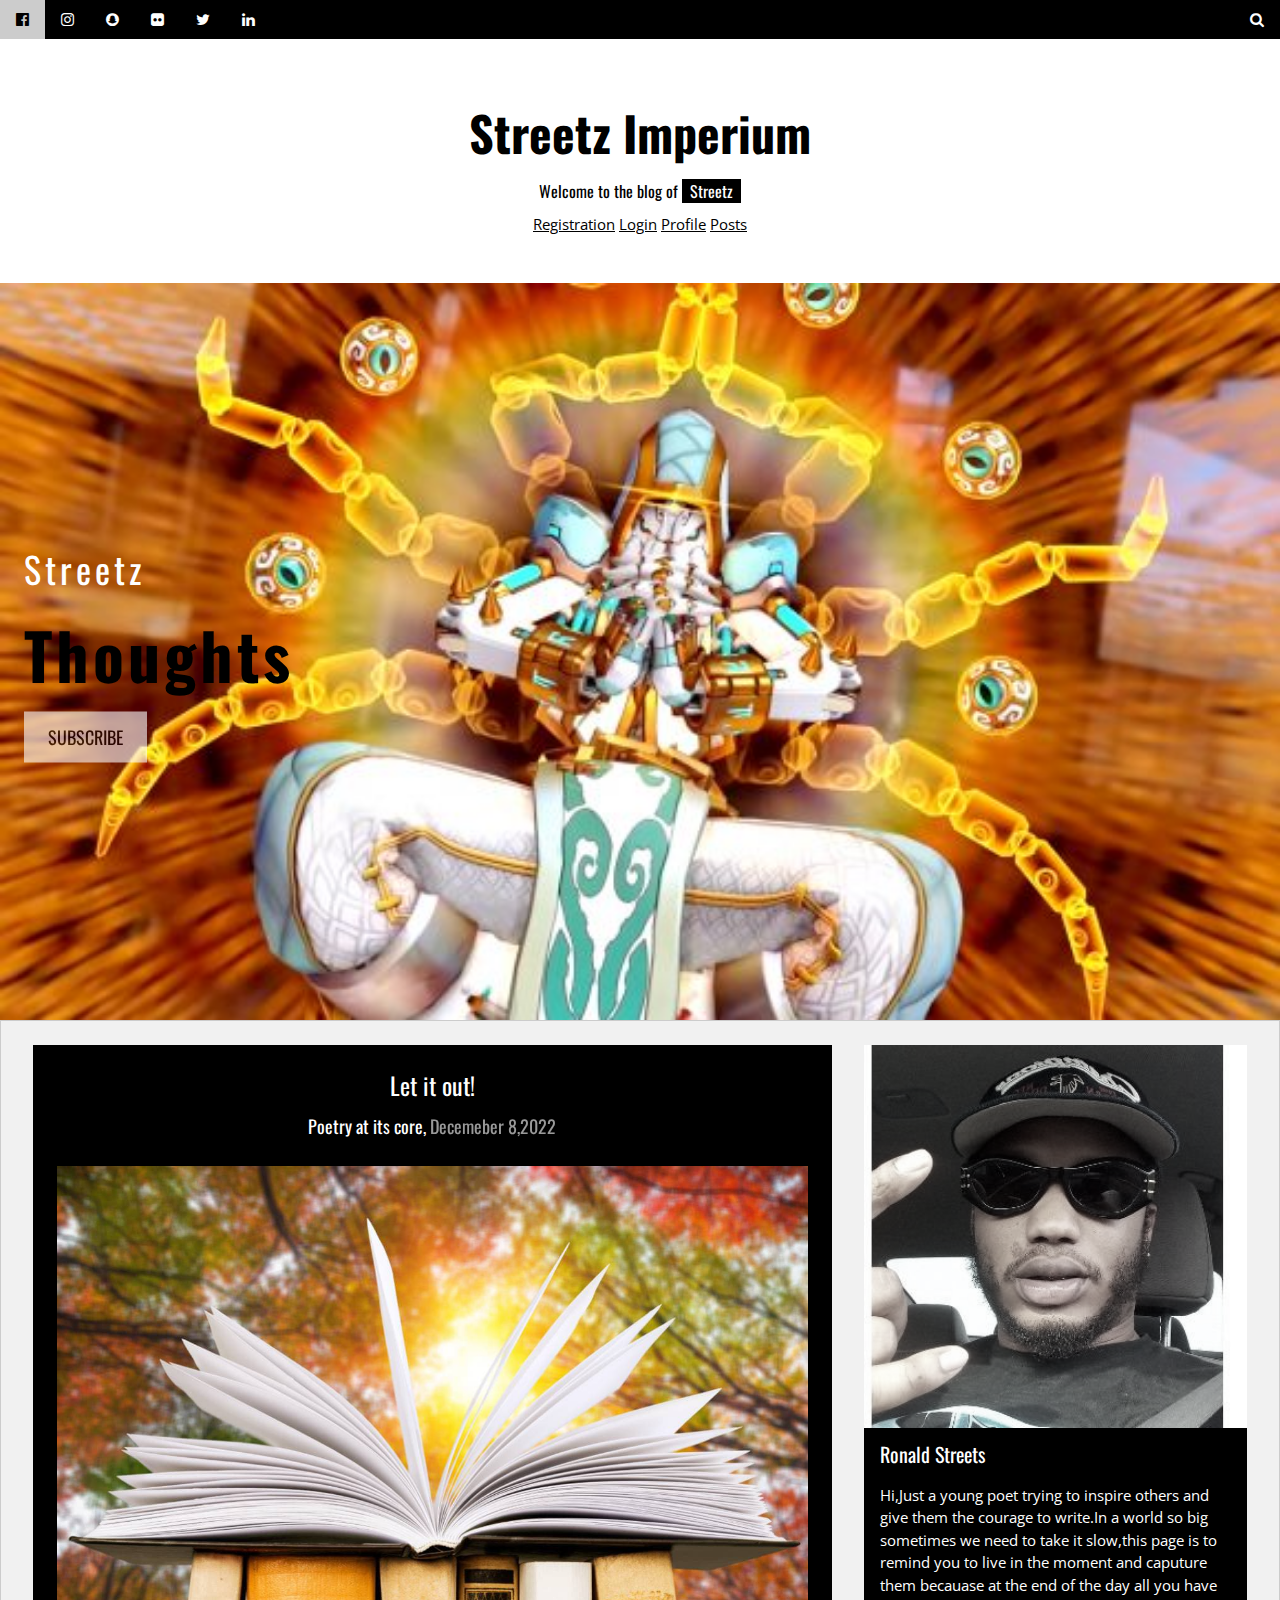
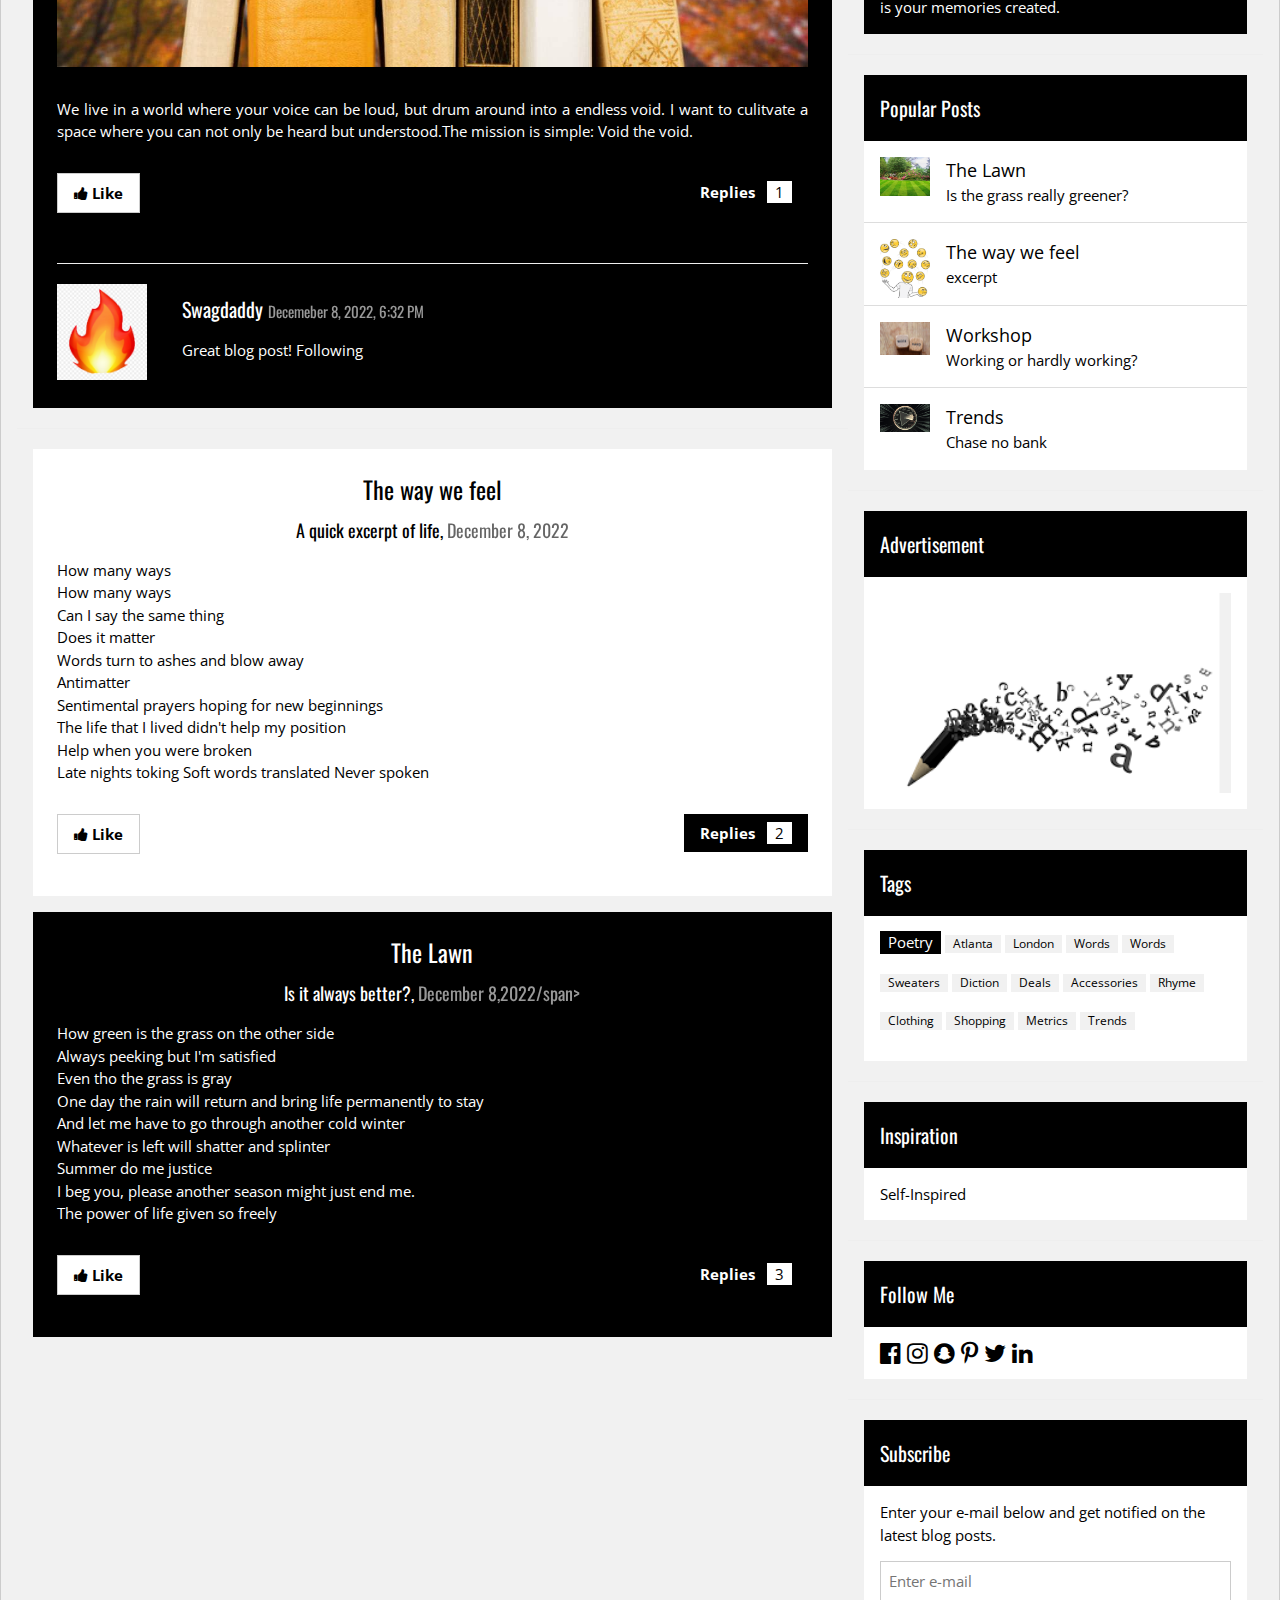
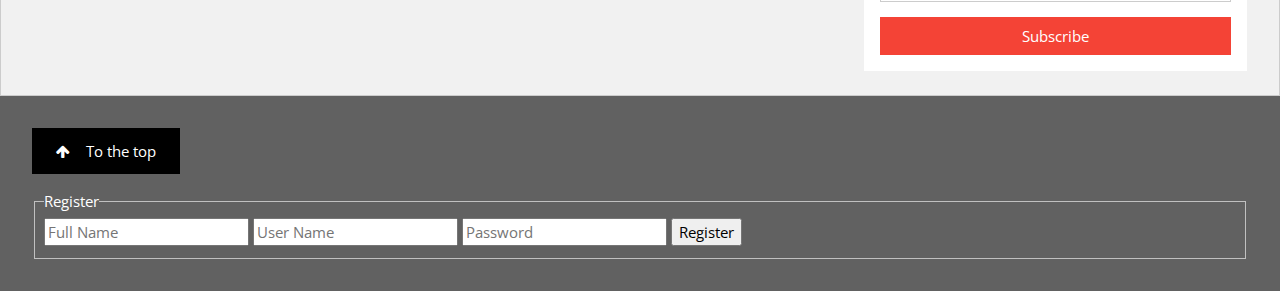
<file: index.html>
<!DOCTYPE html>
<html>
<head>
<title>Streetz</title>
<meta charset="UTF-8">
<meta name="viewport" content="width=device-width, initial-scale=1">
<link rel="stylesheet" href="https://www.w3schools.com/w3css/4/w3.css">
<link rel="stylesheet" href="https://fonts.googleapis.com/css?family=Oswald">
<link rel="stylesheet" href="https://fonts.googleapis.com/css?family=Open Sans">
<link rel="stylesheet" href="https://cdnjs.cloudflare.com/ajax/libs/font-awesome/4.7.0/css/font-awesome.min.css">
<style>
h1,h2,h3,h4,h5,h6 {font-family: "Oswald"}
body {font-family: "Open Sans"}
</style>
<script src="/scripts/api.js"></script>
<script src="/scripts/main.js"></script>
</head>
<body class="w3-light-grey">

<!-- Navigation bar with social media icons -->
<div class="w3-bar w3-black w3-hide-small">
  <a href="#" class="w3-bar-item w3-button"><i class="fa fa-facebook-official"></i></a>
  <a href="#" class="w3-bar-item w3-button"><i class="fa fa-instagram"></i></a>
  <a href="#" class="w3-bar-item w3-button"><i class="fa fa-snapchat"></i></a>
  <a href="#" class="w3-bar-item w3-button"><i class="fa fa-flickr"></i></a>
  <a href="#" class="w3-bar-item w3-button"><i class="fa fa-twitter"></i></a>
  <a href="#" class="w3-bar-item w3-button"><i class="fa fa-linkedin"></i></a>
  <a href="#" class="w3-bar-item w3-button w3-right"><i class="fa fa-search"></i></a>
</div>
  
<!-- w3-content defines a container for fixed size centered content, 
and is wrapped around the whole page content, except for the footer in this example -->
<div class="w3-content" style="max-width:1600px">

  <!-- Header -->
  <header class="w3-container w3-center w3-padding-48 w3-white">
    <h1 class="w3-xxxlarge"><b>Streetz Imperium</b></h1>
    <h6>Welcome to the blog of <span class="w3-tag">Streetz</span></h6>
    <a <button href="registration.html">Registration</button></a>
    <a <button href="login.html">Login</button></a>
    <a <button href="profile.html">Profile</button></a>
    <a <button href="posts.html">Posts</button></a>
    
</header>

  <!-- Image header -->
  <header class="w3-display-container w3-wide" id="home">
    <img class="w3-image" src="/images/zen.jpg" alt="overwatch" width="1600" height="1060">
    <div class="w3-display-left w3-padding-large">
      <h1 class="w3-text-white">Streetz</h1>
      <h1 class="w3-jumbo w3-text-black w3-hide-small"><b>Thoughts</b></h1>
      <h6><button class="w3-button w3-white w3-padding-large w3-large w3-opacity w3-hover-opacity-off" onclick="document.getElementById('subscribe').style.display='block'">SUBSCRIBE</button></h6>
    </div>
  </header>

  <!-- Grid -->
  <div class="w3-row w3-padding w3-border">

    <!-- Blog entries -->
    <div class="w3-col l8 s12">
    
      <!-- Blog entry -->
      <div class="w3-container w3-black w3-margin w3-padding-large">
        <div class="w3-center">
          <h3>Let it out!</h3>
          <h5>Poetry at its core, <span class="w3-opacity">Decemeber 8,2022</span></h5>
        </div>

        <div class="w3-justify">
          <img src="/images/men.jpg" alt="book" style="width:100%" class="w3-padding-16">
          <p><strong></strong>We live in a world where your voice can be loud, but drum around into a endless void. I want to culitvate a space where you can not only be heard but understood.The mission is simple: Void the void.
         </p>
          <p class="w3-left"><button class="w3-button w3-white w3-border" onclick="likeFunction(this)"><b><i class="fa fa-thumbs-up"></i> Like</b></button></p>
          <p class="w3-right"><button class="w3-button w3-black" onclick="myFunction('demo1')" id="myBtn"><b>Replies  </b> <span class="w3-tag w3-white">1</span></button></p>
          <p class="w3-clear"></p>
          <div class="w3-row w3-margin-bottom" id="demo1" style="display:none">
            <hr>
              <div class="w3-col l2 m3">
            <img src="/images/fire.png" style="width:90px;">
              </div>
              <div class="w3-col l10 m9">
                <h4>Swagdaddy <span class="w3-opacity w3-medium">Decemeber 8, 2022, 6:32 PM</span></h4>
                <p>Great blog post! Following</p>
              </div>
          </div>
        </div>
      </div>
      <hr>

      <!-- Blog entry -->
      <div class="w3-container w3-white w3-margin w3-padding-large">
        <div class="w3-center">
          <h3>The way we feel</h3>
          <h5>A quick excerpt of life, <span class="w3-opacity">December 8, 2022</span></h5>
        </div>

        <div class="w3-justify">
          
          <p>How many ways<br>
            How many ways<br>
            Can I say the same thing <br>
            Does it matter <br>
            Words turn to ashes and blow away<br>
            Antimatter <br>
            Sentimental prayers hoping for  new beginnings<br>
            The life that I lived didn't help my position <br>
            Help when you were broken <br>
            Late nights toking
            Soft words translated 
            Never spoken
            </p>
          <p class="w3-left"><button class="w3-button w3-white w3-border" onclick="likeFunction(this)"><b><i class="fa fa-thumbs-up"></i> Like</b></button></p>
          <p class="w3-right"><button class="w3-button w3-black" onclick="myFunction('demo2')"><b>Replies  </b> <span class="w3-tag w3-white">2</span></button></p>
          <p class="w3-clear"></p>
          
          <!-- Example of comment field -->
          <div id="demo2" style="display:none">
            <div class="w3-row">
              <hr>
              <div class="w3-col l2 m3">
                
              </div>
              <div class="w3-col l10 m9">
                <h4>Pops <span class="w3-opacity w3-medium">April 26, 2015, 10:52 PM</span></h4>
                <p>Love your blog page! Simply the best!</p><br>
              </div>
            </div>
            <div class="w3-row w3-margin-bottom">
              <div class="w3-col l2 m3">
                
              </div>
              <div class="w3-col l10 m9">
                <h4>Rubuen <span class="w3-opacity w3-medium">April 23, 2015, 9:12 PM</span></h4>
                <p>Bars!!</p>
              </div>
            </div>
          </div>
        </div>
      </div>

      <!-- Blog entry -->
      <div class="w3-container w3-black w3-margin w3-padding-large">
        <div class="w3-center">
          <h3>The Lawn</h3>
          <h5>Is it always better?, <span class="w3-opacity">December 8,2022/span></h5>
        </div>

        <div class="w3-justify">
         
          <p>How green is the grass on the other side<br>
            Always peeking but I'm satisfied<br>
            Even tho the grass is gray<br>
            One day the rain will return and bring life permanently to stay<br>
            And let me have to go through another cold winter <br>
            Whatever is left will shatter and splinter <br>
            Summer do me justice <br>
            I beg you, please another season might just end me.<br>
            
            The power of life given so freely 
            
            </p>
          <p class="w3-left"><button class="w3-button w3-white w3-border" onclick="likeFunction(this)"><b><i class="fa fa-thumbs-up"></i> Like</b></button></p>
          <p class="w3-right"><button class="w3-button w3-black" onclick="myFunction('demo3')"><b>Replies  </b> <span class="w3-tag w3-white">3</span></button></p>
          <p class="w3-clear"></p>
          
          <!-- Example of comment field -->
          <div id="demo3" style="display:none">
            <hr>
            <div class="w3-row w3-margin-bottom">
              <div class="w3-col l2 m3">
               
              </div>
              <div class="w3-col l10 m9">
                <h4>XoXo<span class="w3-opacity w3-medium">Decemeber 8,2022 7:22 PM</span></h4>
                <p>I love to see the words blend like that.</p>
              </div>
            </div>
            <div class="w3-row w3-margin-bottom">
              <div class="w3-col l2 m3">
                
              </div>
              <div class="w3-col l10 m9">
                <h4>John <span class="w3-opacity w3-medium">December 8,2022></December8></span></h4>
                <p>Keep up the GREAT work! I am cheering for you!!</p>
              </div>
            </div>
            <div class="w3-row w3-margin-bottom">
              <div class="w3-col l2 m3">
            
              </div>
              <div class="w3-col l10 m9">
                <h4>Anja <span class="w3-opacity w3-medium">Decemebr 8,2022, 9:12 PM</span></h4>
                <p>Cant wait for the money to start!</p>
              </div>
            </div>
          </div>
        </div>
      </div>
      
    <!-- END BLOG ENTRIES -->
    </div>

    <!-- About/Information menu -->
    <div class="w3-col l4">
      <!-- About Card -->
      <div class="w3-white w3-margin">
        <img src="/images/streets.jpg" alt="Streetz" style="width:100%" class="w3-grayscale">
        <div class="w3-container w3-black">
          <h4>Ronald Streets</h4>
          <p>Hi,Just a young poet trying to inspire others and give them the courage to write.In a world so big sometimes we need to take it slow,this page is to remind you to live in the moment and caputure them becauase at the end of the day all you have is your memories created.</p>
        </div>
      </div>
      <hr>

      <!-- Posts -->
      <div class="w3-white w3-margin">
        <div class="w3-container w3-padding w3-black">
          <h4>Popular Posts</h4>
        </div>
        <ul class="w3-ul w3-hoverable w3-white">
          <li class="w3-padding-16">
            <img src="/images/stock1.jpg" alt="Image" class="w3-left w3-margin-right" style="width:50px">
            <span class="w3-large">The Lawn</span>
            <br>
            <span>Is the grass really greener?</span>
          </li>
          <li class="w3-padding-16">
            <img src="/images/stock2.webp" alt="Image" class="w3-left w3-margin-right" style="width:50px">
            <span class="w3-large">The way we feel</span>
            <br>
            <span>excerpt</span>
          </li>
          <li class="w3-padding-16">
            <img src="/images/stock3.jpg" alt="Image" class="w3-left w3-margin-right" style="width:50px">
            <span class="w3-large">Workshop</span>
            <br>
            <span>Working or hardly working?</span>
          </li>
          <li class="w3-padding-16">
            <img src="/images/fast.webp" alt="Image" class="w3-left w3-margin-right w3-sepia" style="width:50px">
            <span class="w3-large">Trends</span>
            <br>
            <span>Chase no bank</span>
          </li>
        </ul>
      </div>
      <hr>

      <!-- Advertising -->
      <div class="w3-white w3-margin">
        <div class="w3-container w3-padding w3-black">
          <h4>Advertisement</h4>
        </div>
        <div class="w3-container w3-white">
          <div class="w3-container w3-display-container w3-light-grey w3-section" style="height:200px">
          <li class="w3-padding-16">
            <span class="w3-display-middle"><img src="/images/popo.png" alt="Image" class="w3-left w3-margin-right" style="width:345px"></span>
          </div>
        </div>
      </div>
      <hr>

      <!-- Tags -->
      <div class="w3-white w3-margin">
        <div class="w3-container w3-padding w3-black">
          <h4>Tags</h4>
        </div>
        <div class="w3-container w3-white">
          <p>
            <span class="w3-tag w3-black w3-margin-bottom">Poetry</span> <span class="w3-tag w3-light-grey w3-small w3-margin-bottom">Atlanta</span> <span class="w3-tag w3-light-grey w3-small w3-margin-bottom">London</span>
            <span class="w3-tag w3-light-grey w3-small w3-margin-bottom">Words</span> <span class="w3-tag w3-light-grey w3-small w3-margin-bottom">Words</span> <span class="w3-tag w3-light-grey w3-small w3-margin-bottom">Sweaters</span>
            <span class="w3-tag w3-light-grey w3-small w3-margin-bottom">Diction</span> <span class="w3-tag w3-light-grey w3-small w3-margin-bottom">Deals</span> <span class="w3-tag w3-light-grey w3-small w3-margin-bottom">Accessories</span>
            <span class="w3-tag w3-light-grey w3-small w3-margin-bottom">Rhyme</span> <span class="w3-tag w3-light-grey w3-small w3-margin-bottom">Clothing</span> <span class="w3-tag w3-light-grey w3-small w3-margin-bottom">Shopping</span>
            <span class="w3-tag w3-light-grey w3-small w3-margin-bottom">Metrics</span> <span class="w3-tag w3-light-grey w3-small w3-margin-bottom">Trends</span>
          </p>
        </div>
      </div>
      <hr>

      <!-- Inspiration -->
      <div class="w3-white w3-margin">
        <div class="w3-container w3-padding w3-black">
          <h4>Inspiration</h4>
        </div>
        <div class="w3-row-padding w3-white">
          <div class="w3-col s6">
            <p>Self-Inspired</p>
          </div>
          <div class="w3-col s6">
            <p></p>
         </div>
        </div>
      </div>
      <hr>

      <div class="w3-white w3-margin">
        <div class="w3-container w3-padding w3-black">
          <h4>Follow Me</h4>
        </div>
        <div class="w3-container w3-xlarge w3-padding">
          <i class="fa fa-facebook-official w3-hover-opacity"></i>
          <i class="fa fa-instagram w3-hover-opacity"></i>
          <i class="fa fa-snapchat w3-hover-opacity"></i>
          <i class="fa fa-pinterest-p w3-hover-opacity"></i>
          <i class="fa fa-twitter w3-hover-opacity"></i>
          <i class="fa fa-linkedin w3-hover-opacity"></i>
        </div>
      </div>
      <hr>
      
      <!-- Subscribe -->
      <div class="w3-white w3-margin">
        <div class="w3-container w3-padding w3-black">
          <h4>Subscribe</h4>
        </div>
        <div class="w3-container w3-white">
          <p>Enter your e-mail below and get notified on the latest blog posts.</p>
          <p><input class="w3-input w3-border" type="text" placeholder="Enter e-mail" style="width:100%"></p>
          <p><button type="button" onclick="document.getElementById('subscribe').style.display='block'" class="w3-button w3-block w3-red">Subscribe</button></p>
        </div>
      </div>

    <!-- END About/Intro Menu -->
    </div>

  <!-- END GRID -->
  </div>

<!-- END w3-content -->
</div>

<!-- Subscribe Modal -->
<div id="subscribe" class="w3-modal w3-animate-opacity">
  <div class="w3-modal-content" style="padding:32px">
    <div class="w3-container w3-white">
      <i onclick="document.getElementById('subscribe').style.display='none'" class="fa fa-remove w3-transparent w3-button w3-xlarge w3-right"></i>
      <h2 class="w3-wide">SUBSCRIBE</h2>
      <p>Join my mailing list to receive updates on the latest blog posts and other things.</p>
      <p><input class="w3-input w3-border" type="text" placeholder="Enter e-mail"></p>
      <button type="button" class="w3-button w3-block w3-padding-large w3-red w3-margin-bottom" onclick="document.getElementById('subscribe').style.display='none'">Subscribe</button>
    </div>
  </div>
</div>

<!-- Footer -->
<footer class="w3-container w3-dark-grey" style="padding:32px">
  <a href="#" class="w3-button w3-black w3-padding-large w3-margin-bottom"><i class="fa fa-arrow-up w3-margin-right"></i>To the top</a>
  <fieldset>
    <legend>Register</legend>
    <input id="fullName" placeholder="Full Name">
    <input id="usernameR" placeholder="User Name">
    <input id="passwordR" type="password" placeholder="Password">
    <button id="register">Register</button>
    <div id="registerResult"></div>
</fieldset>


<script>
// Toggle between hiding and showing blog replies/comments
document.getElementById("myBtn").click();
function myFunction(id) {
  var x = document.getElementById(id);
  if (x.className.indexOf("w3-show") == -1) {
    x.className += " w3-show";
  } else { 
    x.className = x.className.replace(" w3-show", "");
  }
}

function likeFunction(x) {
  x.style.fontWeight = "bold";
  x.innerHTML = "✓ Liked";
}
</script>

</body>
</html>
</file>
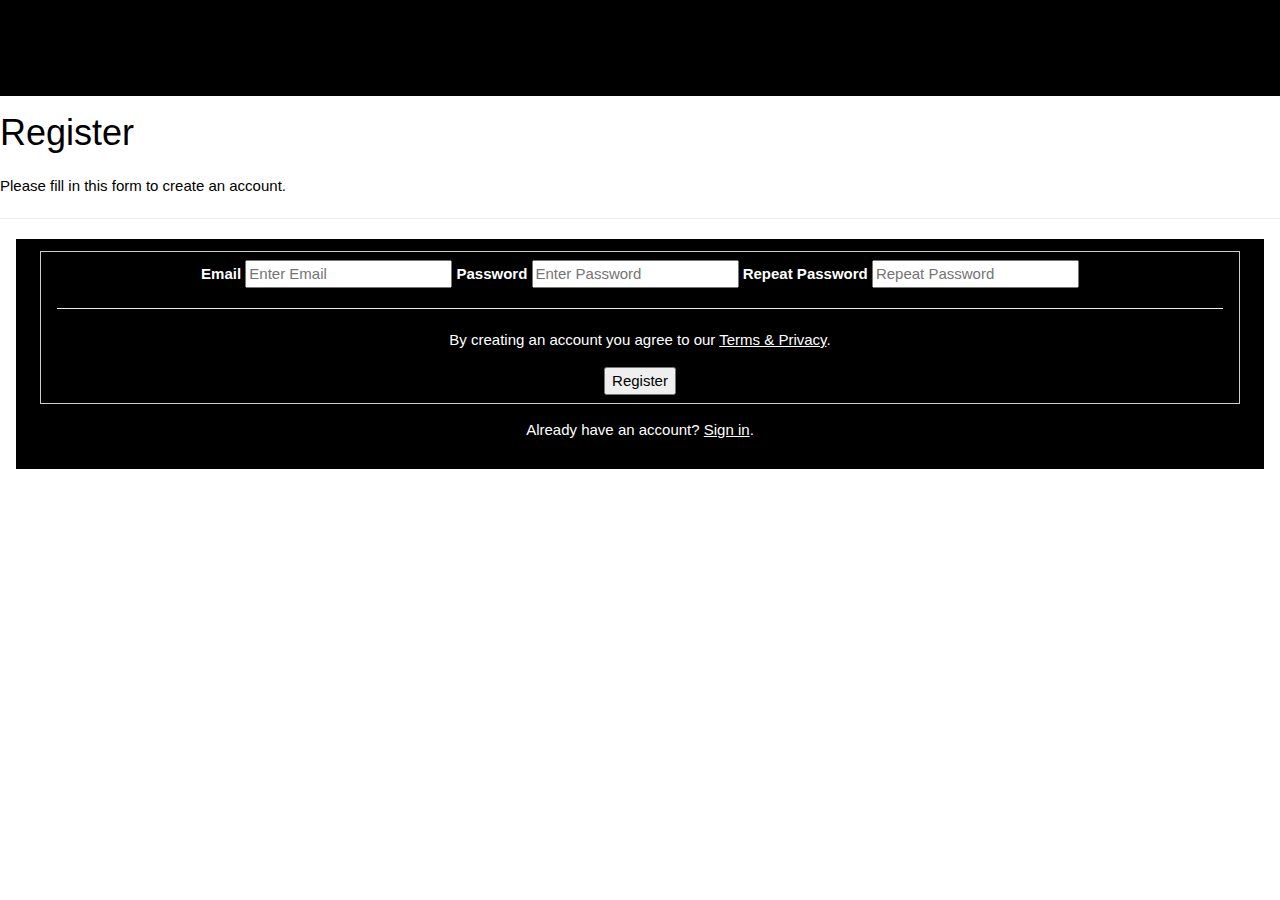
<file: registration.html>
<!DOCTYPE html>
<html>
<head>
<title>Streetz</title>
<meta charset="UTF-8">
<meta name="viewport" content="width=device-width, initial-scale=1">
<link rel="stylesheet" href="https://fonts.googleapis.com/css?family=Oswald">
<link rel="stylesheet" href="https://cdnjs.cloudflare.com/ajax/libs/font-awesome/4.7.0/css/font-awesome.min.css">
<link rel="stylesheet" href="https://www.w3schools.com/w3css/4/w3.css">
<link rel="stylesheet" href="https://fonts.googleapis.com/css?family=Open Sans">
<form action="action_page.php">
    <div class="container">
        <header class="w3-container w3-center w3-padding-48 w3-black"></header>
    <h1>Register</h1>
      <p>Please fill in this form to create an account.</p>
      <hr>
  
      <body>
        <div class="w3-container w3-black w3-margin w3-padding-large">
            <div class="w3-center">
        <div class="w3-row w3-padding w3-border">
      <label for="email"><b>Email</b></label>
      <input type="text" placeholder="Enter Email" name="email" id="email" required>
  
      <label for="psw"><b>Password</b></label>
      <input type="password" placeholder="Enter Password" name="psw" id="psw" required>
  
      <label for="psw-repeat"><b>Repeat Password</b></label>
      <input type="password" placeholder="Repeat Password" name="psw-repeat" id="psw-repeat" required>
      <hr>
  
      <p>By creating an account you agree to our <a href="#">Terms & Privacy</a>.</p>
      <button type="submit" class="registerbtn">Register</button>
    </div>
  
    <div class="container signin">
      <p>Already have an account? <a href="#">Sign in</a>.</p>
   </body>      
    </div>
  </form>
  </html>
</file>
